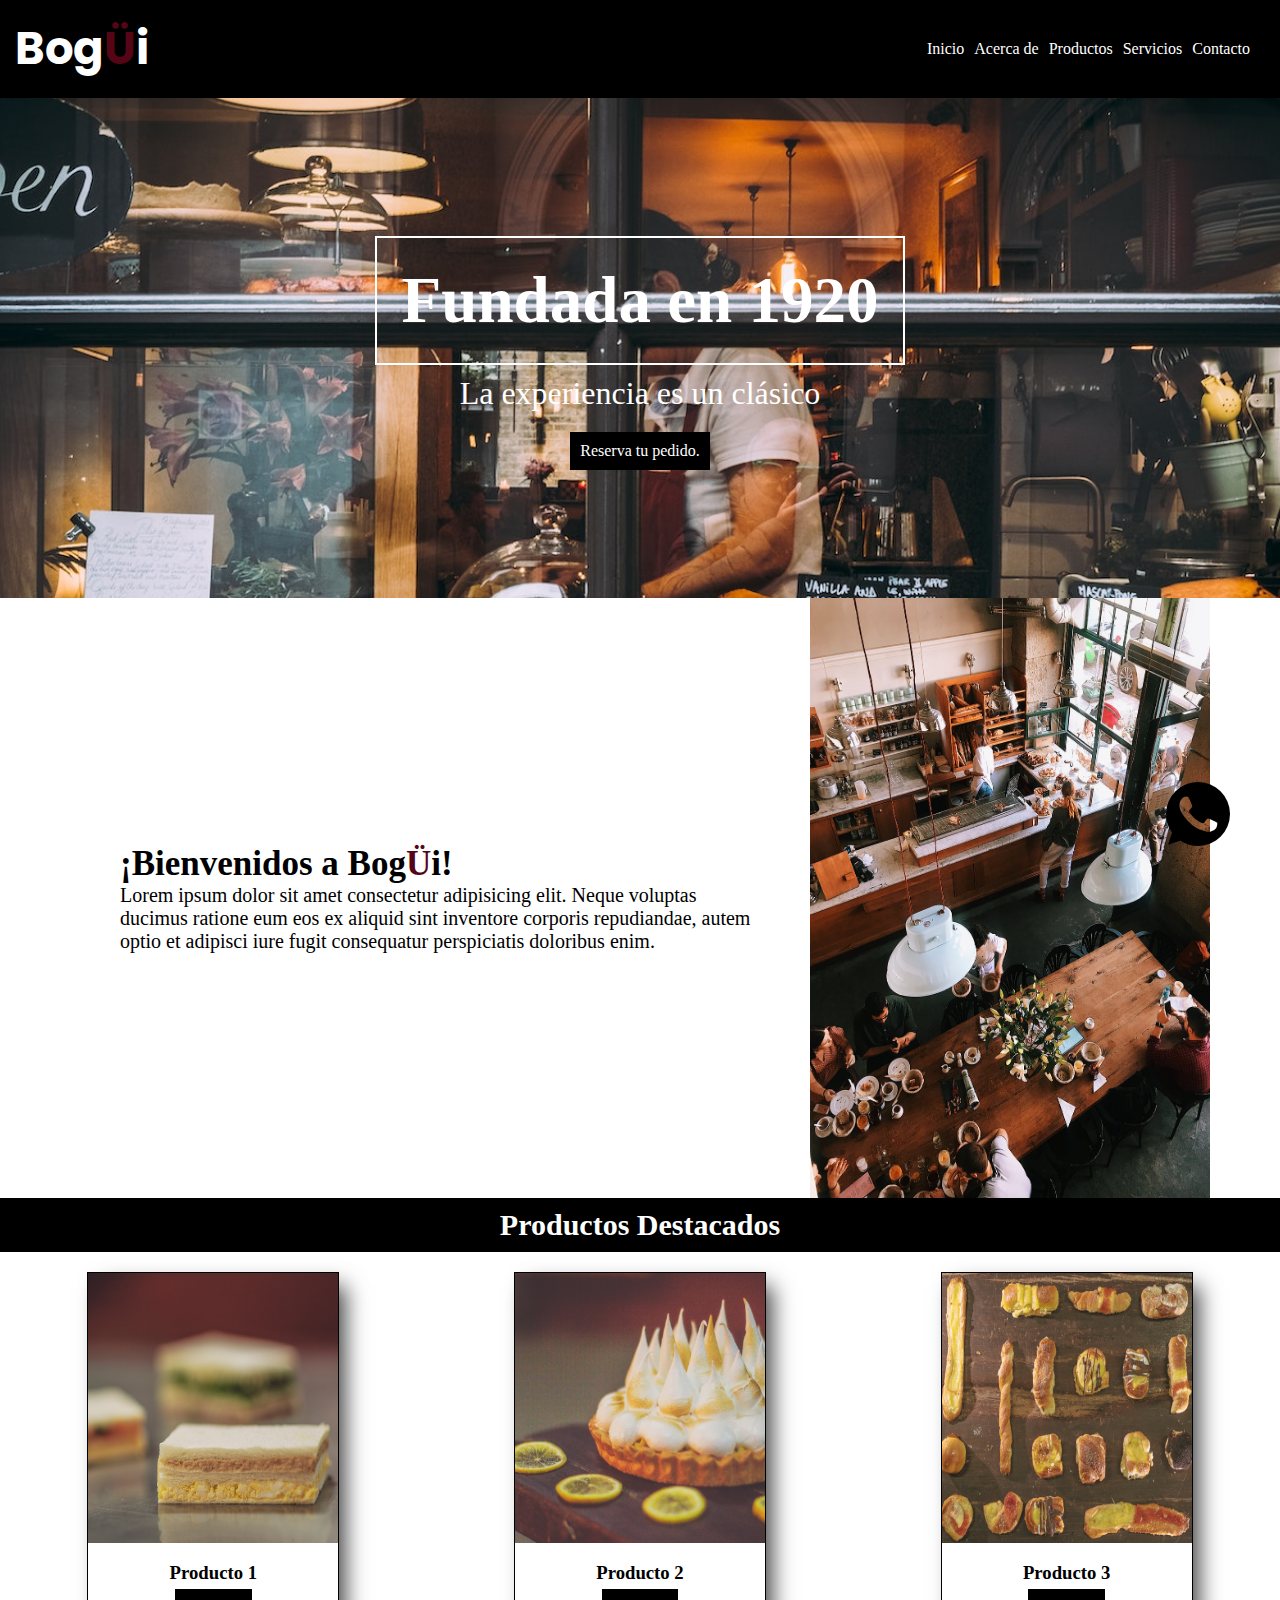
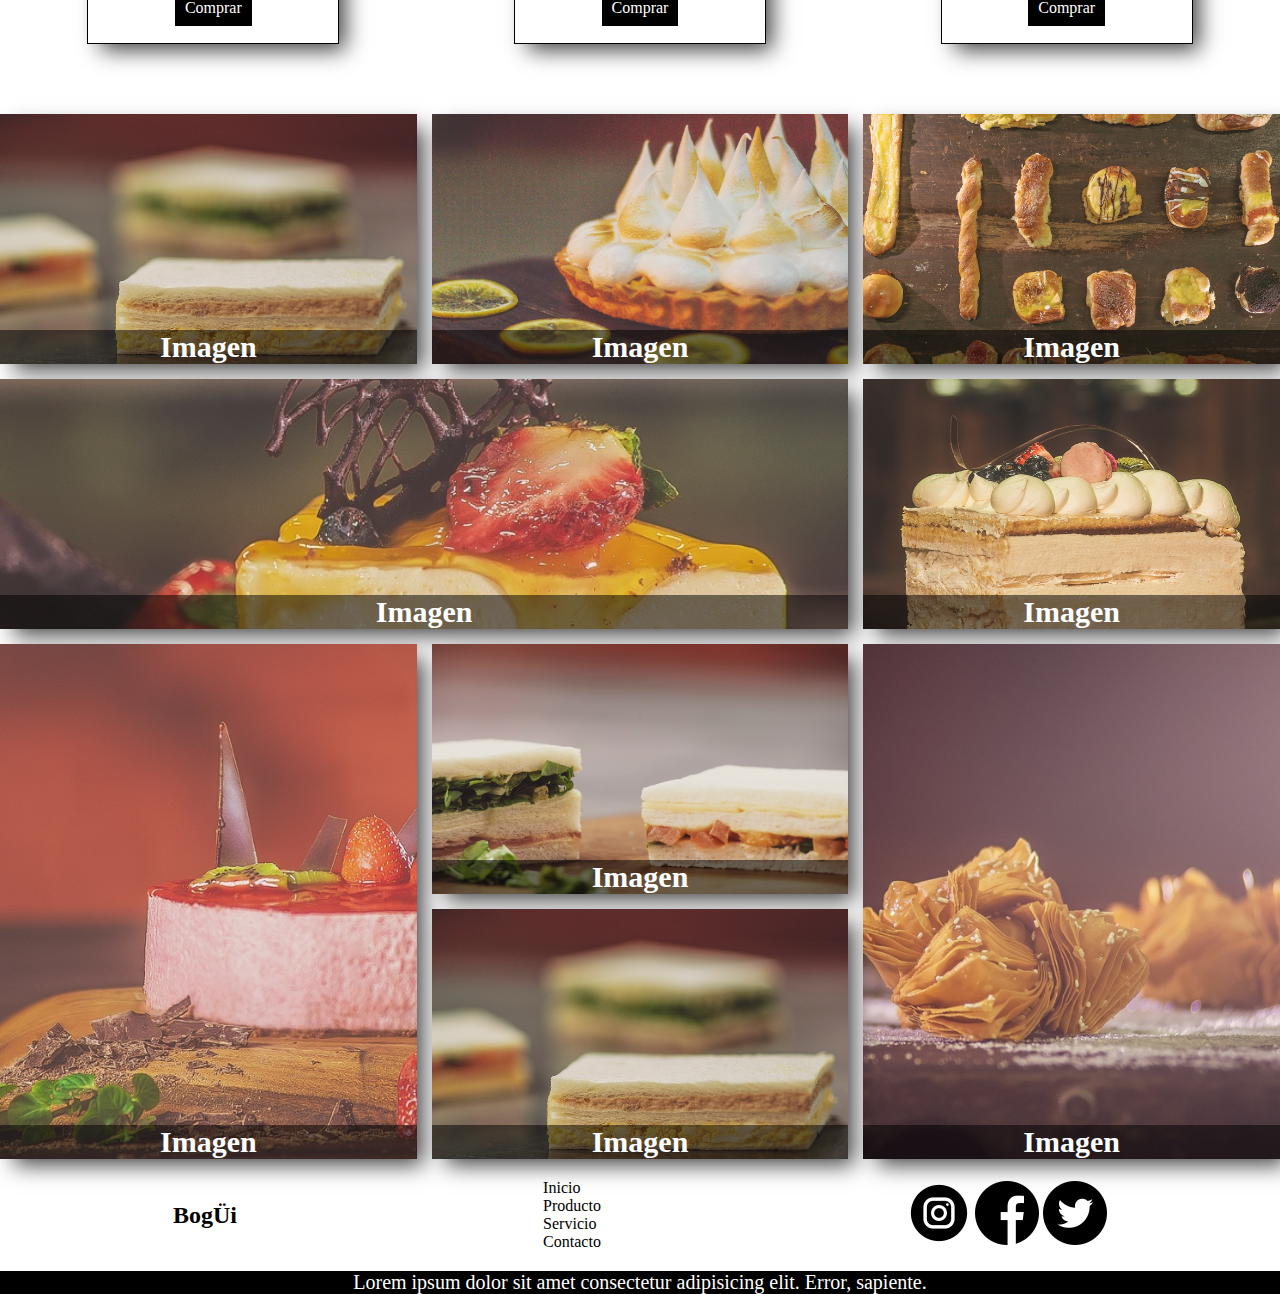
<file: index.html>
<!DOCTYPE html>
<html lang="es">
<head>
    <meta charset="UTF-8">
    <meta http-equiv="X-UA-Compatible" content="IE=edge">
    <meta name="viewport" content="width=device-width, initial-scale=1.0">
    <link rel="stylesheet" href="./css/style.css">
    <title>BogÜi | Panaderia artesanal </title>
</head>
<body>
    <header>
        <h1>Bog<span>Ü</span>i</h1>
        <nav>
            <ul>
                <li><a href="./index.html">Inicio</a></li>
                <li><a href="./pages/acercade.html">Acerca de</a></li>
                <li><a href="./pages/productos.html">Productos</a></li>
                <li><a href="./pages/servicios.html">Servicios</a></li>
                <li><a href="./pages/contacto.html">Contacto</a></li>
            </ul>
        </nav>
    </header>
    
    <main>
        <section class="hero">
            <h2>Fundada en 1920</h2>
            <p>La experiencia es un clásico</p>
            <a href="" class="boton">Reserva tu pedido.</a>
        </section>
        <section class="bienvenidos">
            <img src="./img/inside.jpeg" alt="">
            <div>
                <h2>¡Bienvenidos a Bog<span>Ü</span>i! </h2>
                <p>Lorem ipsum dolor sit amet consectetur adipisicing elit. Neque voluptas ducimus ratione eum eos ex aliquid sint inventore corporis repudiandae, autem optio et adipisci iure fugit consequatur perspiciatis doloribus enim. </p>
            </div>
        </section>
        <section class="productos">
            <h2>Productos Destacados</h2>
            <div class="producto-contenedor">
                <div class="producto-card">
                    <img src="./img/img-1.jpg" alt="">
                    <h3>Producto 1</h3>
                    <a href="" class="boton">Comprar</a>
                </div>
                <div class="producto-card">
                    <img src="./img/img-2.jpg" alt="">
                    <h3>Producto 2</h3>
                    <a href="" class="boton">Comprar</a>
                </div>
                <div class="producto-card">
                    <img src="./img/img-3.jpg" alt="">
                    <h3>Producto 3</h3>
                    <a href="" class="boton">Comprar</a>
                </div>
            </div>
        </section>
        <section class="grid-galeria">
            <div class="grid-item">
                <img src="./img/img-1.jpg" alt="">
                <h3>Imagen</h3>
            </div>
            <div class="grid-item">
                <img src="./img/img-2.jpg" alt="">
                <h3>Imagen</h3>
            </div>
            <div class="grid-item">
                <img src="./img/img-3.jpg" alt="">
                <h3>Imagen</h3>
            </div>
            <div class="grid-item img-4">
                <img src="./img/img-4.jpg" alt="">
                <h3>Imagen</h3>
            </div>
            <div class="grid-item">
                <img src="./img/img-5.jpg" alt="">
                <h3>Imagen</h3>
            </div>
            <div class="grid-item img-6">
                <img src="./img/img-6.jpg" alt="">
                <h3>Imagen</h3>
            </div>
            <div class="grid-item">
                <img src="./img/img-7.jpg" alt="">
                <h3>Imagen</h3>
            </div>
            <div class="grid-item img-8">
                <img src="./img/img-8.jpg" alt="">
                <h3>Imagen</h3>
            </div>
            <div class="grid-item img-9">
                <img src="./img/img-1.jpg" alt="">
                <h3>Imagen</h3>
            </div>
        </section>
        <div class="fixed">
            <a href=""><img src="./img/whatsapp.png" alt=""></a>
        </div>
    </main>
    <footer>
        <div class="footer-contenedor">
            <h2>BogÜi</h2>
            <ul>
                <li><a href="">Inicio</a></li>
                <li><a href="">Producto</a></li>
                <li><a href="">Servicio</a></li>
                <li><a href="">Contacto</a></li>
            </ul>
            <div>
                <a href="https://www.instagram.com/" target="_blank"><img src="./img/instagram.png" alt="Icono Instagram"></a>
                <a href="https://www.facebook.com/" target="_blank"><img src="./img/facebook.png" alt="Icono Facebook"></a>
                <a href="https://www.twitter.com/" target="_blank"><img src="./img/gorjeo.png" alt="Icono Twitter"></a>
            </div>
        </div>
        <p>Lorem ipsum dolor sit amet consectetur adipisicing elit. Error, sapiente.</p>
    </footer>
</body>
</html>
</file>
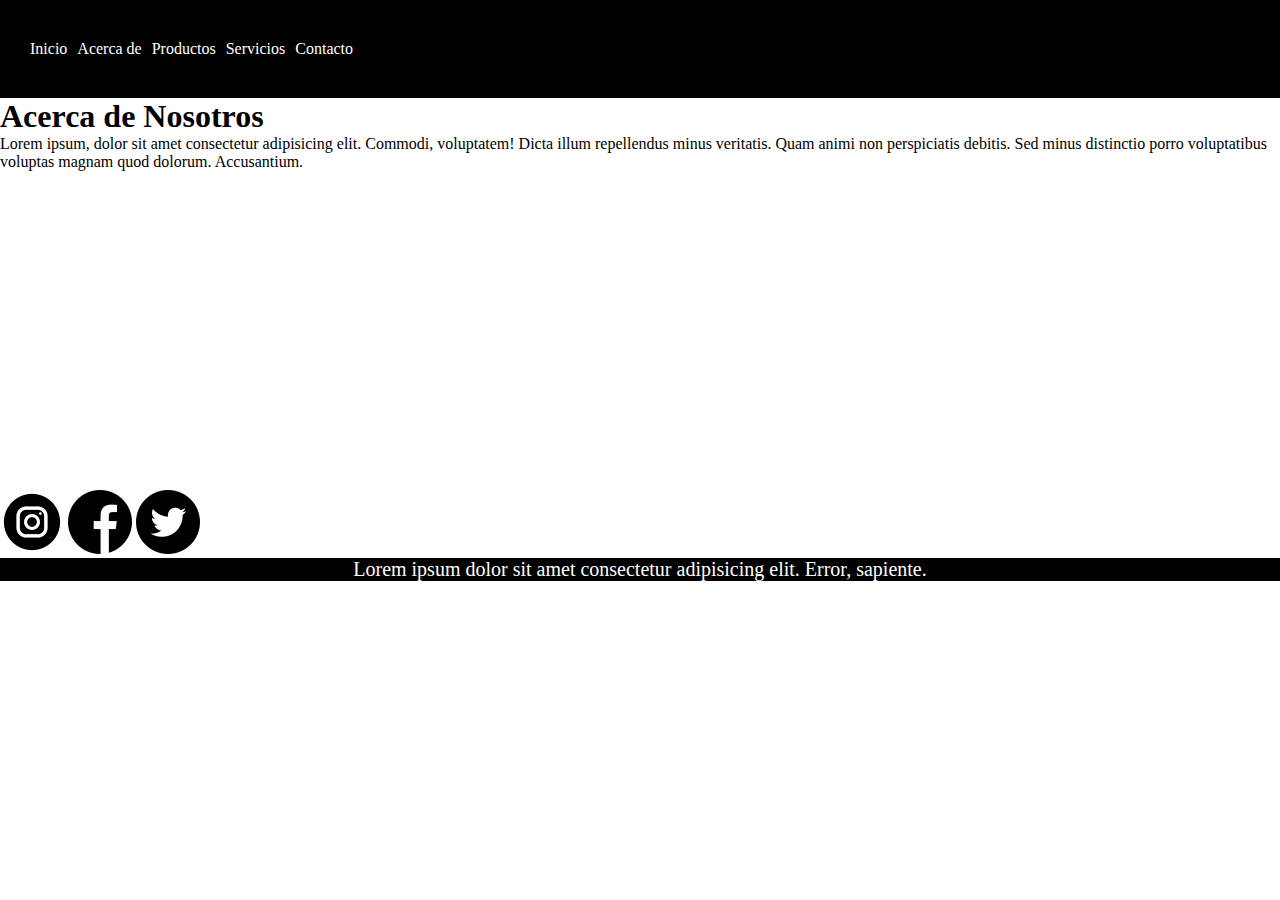
<file: pages/acercade.html>
<!DOCTYPE html>
<html lang="en">
<head>
    <meta charset="UTF-8">
    <meta http-equiv="X-UA-Compatible" content="IE=edge">
    <meta name="viewport" content="width=device-width, initial-scale=1.0">
    <link rel="stylesheet" href="../css/style.css">
    <title>Document</title>
</head>
<body>
    <header>
        <nav>
            <!--Lista desordenada-->
            <ul>
                <!--Item de la lista-->
                <li><a href="../index.html">Inicio</a></li>
                <li><a href="./acercade.html">Acerca de</a></li>
                <li><a href="./productos.html">Productos</a></li>
                <li><a href="./servicios.html">Servicios</a></li>
                <li><a href="./contacto.html">Contacto</a></li>
            </ul>
        </nav>
    </header>

    <main>
        <section>
            <h1>Acerca de Nosotros</h1>
            <p>Lorem ipsum, dolor sit amet consectetur adipisicing elit. Commodi, voluptatem! Dicta illum repellendus minus veritatis. Quam animi non perspiciatis debitis. Sed minus distinctio porro voluptatibus voluptas magnam quod dolorum. Accusantium.</p>
        </section>
        <section>
            <iframe width="560" height="315" src="https://www.youtube.com/embed/oMpqNQiYfiE" title="YouTube video player" frameborder="0" allow="accelerometer; autoplay; clipboard-write; encrypted-media; gyroscope; picture-in-picture; web-share" allowfullscreen></iframe>
        </section>
    </main>
    <footer>
        <div>
            <img src="../img/instagram.png" alt="Icono Instagram">
            <img src="../img/facebook.png" alt="Icono Facebook">
            <img src="../img/gorjeo.png" alt="Icono Twitter">
        </div>
        <p>Lorem ipsum dolor sit amet consectetur adipisicing elit. Error, sapiente.</p>
    </footer>
</body>
</html>
</file>
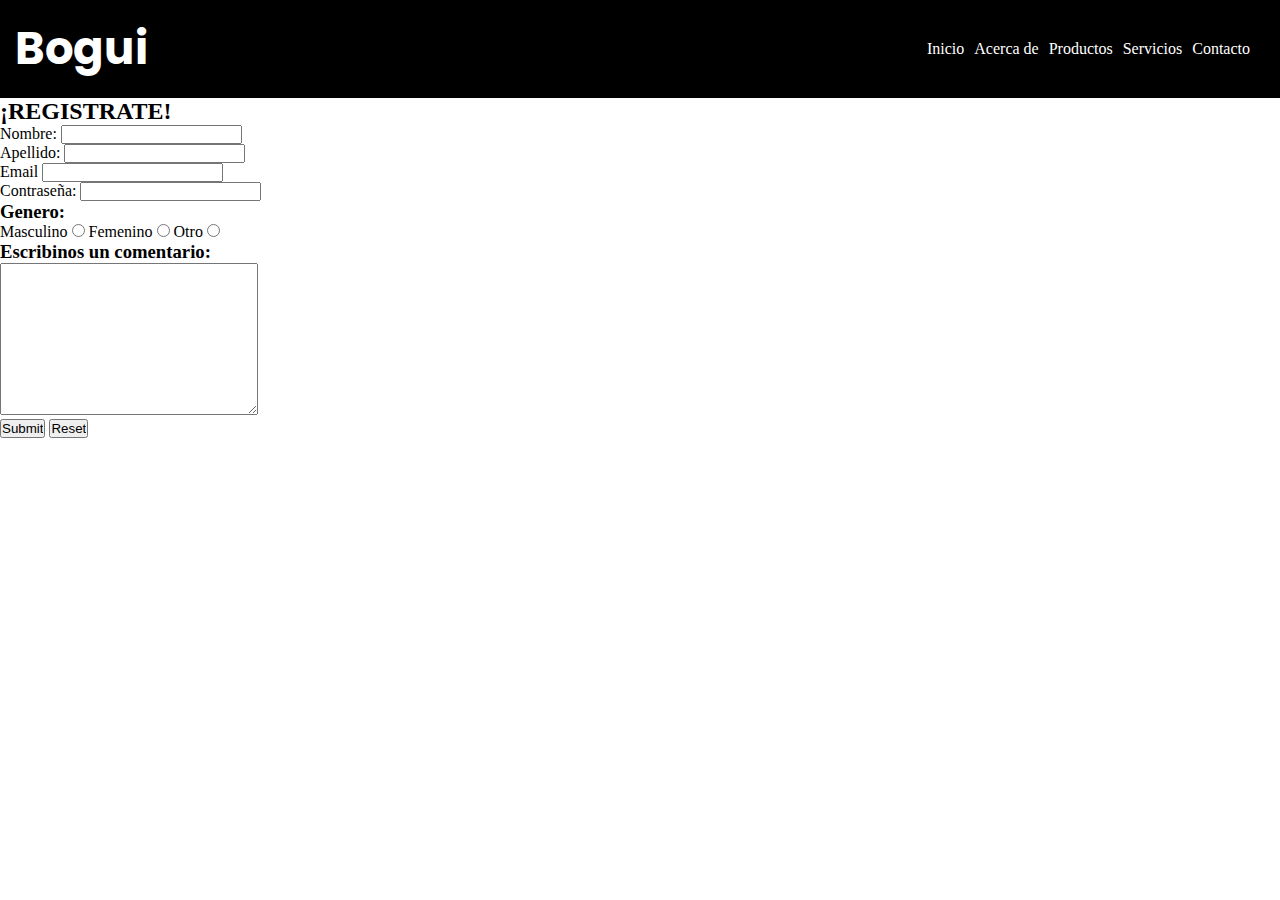
<file: pages/contacto.html>
<!DOCTYPE html>
<html lang="en">

<head>
    <meta charset="UTF-8">
    <meta http-equiv="X-UA-Compatible" content="IE=edge">
    <meta name="viewport" content="width=device-width, initial-scale=1.0">
    <link rel="stylesheet" href="../css/style.css">
    <title>Document</title>
</head>

<body>
    <header>
        <h1>Bogui</h1>
        <nav>
            <ul>
                <!--Item de la lista-->
                <li><a href="../index.html">Inicio</a></li>
                <li><a href="./acercade.html">Acerca de</a></li>
                <li><a href="./productos.html">Productos</a></li>
                <li><a href="./servicios.html">Servicios</a></li>
                <li><a href="./contacto.html">Contacto</a></li>
            </ul>
        </nav>
    </header>
    <main>
        <section class="formulario">
            <h2>¡REGISTRATE!</h2>
            <form action="" method="" enctype="">
                <div>
                    <label for="nombre">Nombre:</label>
                    <input type="text" name="nombre" id="nombre">
                </div>
                <div>
                    <label for="apellido">Apellido:</label>
                    <input type="text" name="apellido" id="apellido">
                </div>
                <div>
                    <label for="email">Email</label>
                    <input type="email" name="email"
                    id="email">
                </div>
                <div>
                    <label for="password">Contraseña:</label>
                    <input type="password" name="password" id="password">
                </div>
                <div>
                    <h3>Genero:</h3>
                    <div>
                        <label for="masculino">Masculino</label>
                        <input type="radio" name="genero">
                        <label for="femenino">Femenino</label>
                        <input type="radio" name="genero">
                        <label for="otro">Otro</label>
                        <input type="radio" name="genero">
                    </div>
                </div>
                <div>
                    <h3>Escribinos un comentario:</h3>
                    <textarea name="" id="" cols="30" rows="10"></textarea>
                </div>
                <div>
                    <input type="submit">
                    <input type="reset">
                </div>
            </form>
        </section>
        <section>
            <iframe
                src="https://www.google.com/maps/embed?pb=!1m18!1m12!1m3!1d15627.905545283684!2d-58.451270465407745!3d-34.56969470607897!2m3!1f0!2f0!3f0!3m2!1i1024!2i768!4f13.1!3m3!1m2!1s0x95bccb3a1c29f255%3A0x750fbf6b78bfd97b!2sAurora%20Pottery%20(Showroom%20con%20Cita%20previa)!5e0!3m2!1ses!2sar!4v1680046867864!5m2!1ses!2sar"
                width="400" height="300" style="border:0;" allowfullscreen="" loading="lazy"
                referrerpolicy="no-referrer-when-downgrade"></iframe>
        </section>
    </main>
    <footer>

    </footer>
</body>

</html>
</file>
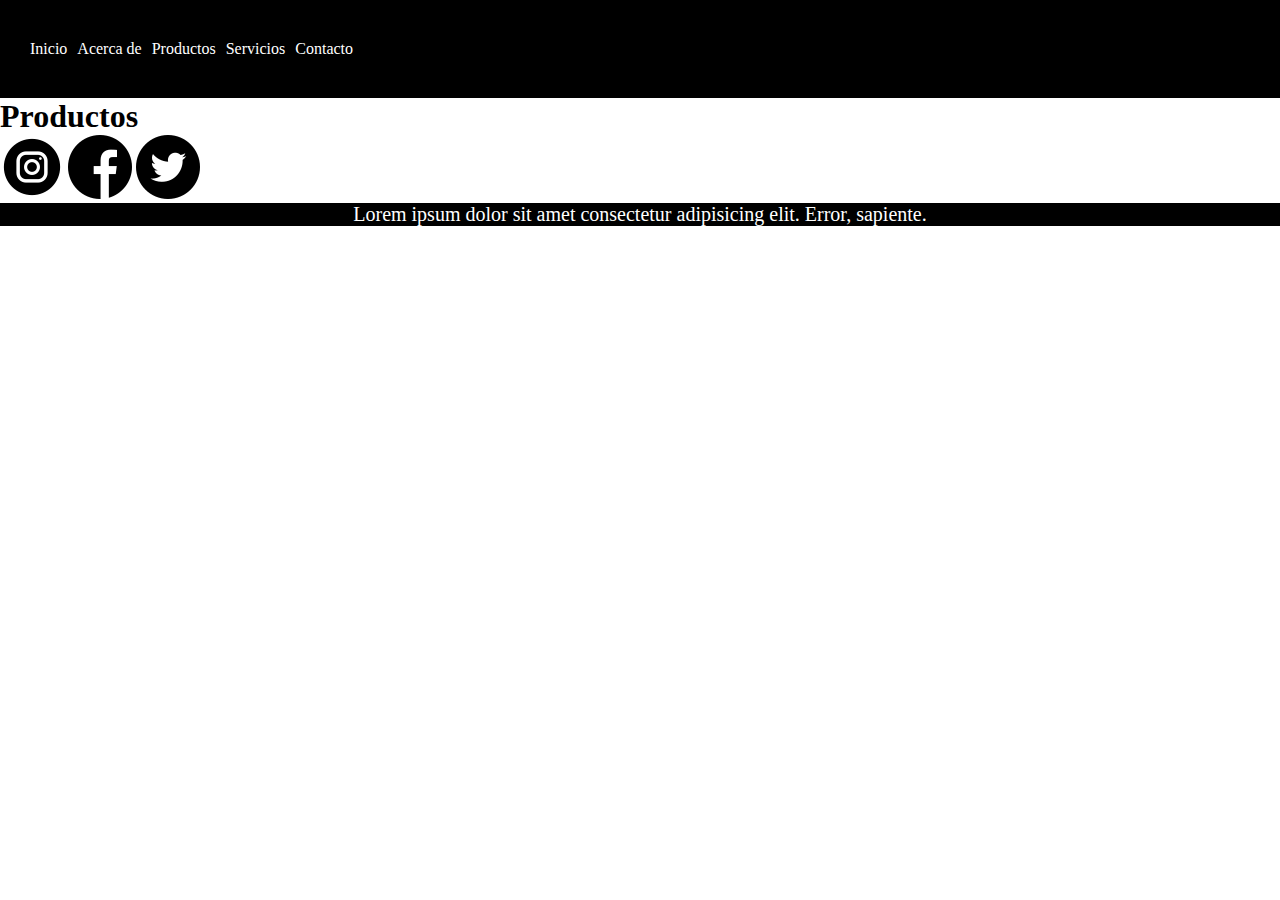
<file: pages/productos.html>
<!DOCTYPE html>
<html lang="en">
<head>
    <meta charset="UTF-8">
    <meta http-equiv="X-UA-Compatible" content="IE=edge">
    <meta name="viewport" content="width=device-width, initial-scale=1.0">
    <link rel="stylesheet" href="../css/style.css">
    <title>Document</title>
</head>
<body>
    <header>
        
        <nav>
            <ul>
                <!--Item de la lista-->
                <li><a href="../index.html">Inicio</a></li>
                <li><a href="./acercade.html">Acerca de</a></li>
                <li><a href="./productos.html">Productos</a></li>
                <li><a href="./servicios.html">Servicios</a></li>
                <li><a href="./contacto.html">Contacto</a></li>
            </ul>
        </nav>
    </header>

    <main>
        <section class="">
            <h1>Productos</h1>
        </section>
    </main>
    <footer>
        <footer>
            <div>
                <img src="../img/instagram.png" alt="Icono Instagram">
                <img src="../img/facebook.png" alt="Icono Facebook">
                <img src="../img/gorjeo.png" alt="Icono Twitter">
            </div>
            <p>Lorem ipsum dolor sit amet consectetur adipisicing elit. Error, sapiente.</p>
        </footer>
    </footer>
</body>
</html>
</file>
<file: css/style.css>
@import url('https://fonts.googleapis.com/css2?family=Poppins:wght@100;300;400;500;700&display=swap');

/*----------RESET---------*/
*{
    margin: 0;
    padding: 0;
}

ul{
    list-style: none;
}
a{
    text-decoration: none;
} 
/*---------HEADER-------*/

header{
    background-color: rgb(0, 0, 0);
    position: sticky;
    top: 0;
    display: flex;
    justify-content: space-between;
    align-items: center;
    padding: 15px;
    z-index: 10;
}

header h1 span{
    color: rgb(85, 5, 21);
}

header h1{
    font-weight:700;
    font-family: 'Poppins', sans-serif;
    color: white;
    font-size: 45px;
}

header nav ul{
    list-style: none;
    display: flex;
    margin: 10px;
}

header nav ul li{
    /* display: inline-block; */
    margin: 15px 5px 15px 5px;
}


header nav ul li a{
    text-decoration:none;
    color: rgb(255, 255, 255);
    transition: 0.5s;
}

header nav ul li a:hover{
    color: rgb(85, 5, 21);
}


/*---------MAIN-------*/

.hero{
    background-image: url("../img/fondo.jpg");
    width: 100%;
    height: 500px;
    background-repeat: no-repeat;
    background-size: cover;
    background-position:center;
    /* text-align:center; */
    color: white;
    background-attachment: fixed;
    display: flex;
    flex-direction: column;
    align-items: center;
    justify-content: center;
}

.hero h2{
    font-size: 65px;
    border: 2px solid white;
    padding: 25px;
    margin: 10px;
}


.hero p{
    font-size: 2rem;
    margin-bottom: 20px;
}

.hero a{
    color: white;
    background-color: black;
    padding: 10px;
    transition: 1s;
}

.hero a:hover{
    background-color: rgb(85, 5, 21);
}

.bienvenidos{
    display: flex;
    justify-content: center;
    align-items: center;
    flex-direction: row-reverse;
}

.bienvenidos div{
    width: 50%;
    margin: 50px;
}

.bienvenidos div h2{
    font-size: 35px;
}

.bienvenidos div h2 span{
    color: rgb(85, 5, 21);;
}

.bienvenidos div p{
    font-size: 20px;
}

.bienvenidos img{
    width: 400px;
    height: 600px;
}

.productos h2{
    text-align: center;
    background-color: black;
    font-size: 30px;
    color: white;
    padding: 10px;
}

.productos .producto-contenedor{
    display: flex;
    justify-content: space-around;
    flex-wrap: wrap;
}

.productos div .producto-card{
    width: 250px;
    height: 370px;
    border: 1px black solid;
    text-align: center;
    margin: 20px;
    /* display: inline-block; */
    box-shadow: 10px 10px 21px -4px rgba(0,0,0,0.75);
-webkit-box-shadow: 10px 10px 21px -4px rgba(0,0,0,0.75);
-moz-box-shadow: 10px 10px 21px -4px rgba(0,0,0,0.75);
}

.productos div img{
    width: 100%;
    height: 270px;
}

.productos div h3{
    margin: 15px;
}

.productos div a{
    background-color: black;
    color: white;
    padding: 10px;
    transition: 1s;
}

.productos div a:hover{
    background-color: rgb(85, 5, 21);
}


.grid-galeria{
    width: 100%;
    margin-top: 50px;
    display: grid;
    grid-template-columns: repeat(3,1fr);
    grid-auto-rows: 250px;
    gap: 15px;
}

.grid-galeria div img{
    width: 100%;
    height: 100%;
    object-fit: cover;
    box-shadow: 10px 10px 21px -4px rgba(0,0,0,0.75);
-webkit-box-shadow: 10px 10px 21px -4px rgba(0,0,0,0.75);
-moz-box-shadow: 10px 10px 21px -4px rgba(0,0,0,0.75);
}

.img-4{
    grid-column: span 2;
}

.img-6{
    grid-row: span 2;
}

.img-8{
    grid-row: span 2;
}

.grid-item{
    position: relative;
}

.grid-item h3{
    position: absolute;
    bottom: 0;
    width: 100%;
    background-color: rgba(0, 0, 0, 0.509);
    color: white;
    font-size: 30px;
    text-align: center;
}

.fixed{
    position: fixed;
    right: 50px;
    bottom: 50px;
}

/*---------FOOTER-------*/

footer .footer-contenedor{
    display: flex;
    justify-content: space-around;
    align-items: center;
    padding: 20px;
}

footer ul li a{
    color: black;
}

footer p{
    background-color: black;
    color: white;
    text-align: center;
    font-size: 20px;
}


/*!--------------MEDIA QUERY----------*/



@media screen and (max-width:950px){
    .grid-galeria{
        grid-template-columns: repeat(2,1fr);
        grid-template-rows: 220px;
    }
    .grid-item{
        grid-column: span 1 ;
        grid-row: span 1 ;
    }

    .img-9{
        grid-column: span 2;
    }
}

@media screen and (max-width:814px){
    .bienvenidos{
        flex-direction: column-reverse;
        padding: 50px;
    }
    .bienvenidos div{
        width: 80%;
        text-align: center;
    }
    .bienvenidos img{
        width: 70%;
        height: 400px;
    }
}

@media screen and (max-width:700px){
    header{
        flex-direction: column;
        position: static;
    }
}

@media screen and (max-width:608px){
    .hero h2{
        font-size: 45px;
        text-align: center;
    }
}

@media screen and (max-width:450px){
    .grid-galeria{
        grid-template-columns: 1fr;
    }
    .grid-item{
        grid-column: span 1 ;
        grid-row: span 1 ;
    }

    header nav ul{
        flex-direction: column;
        text-align: center;
    }
    header nav ul li{
        margin: 5px;
    }
    .fixed{
        display: none;
    }
}
</file>
